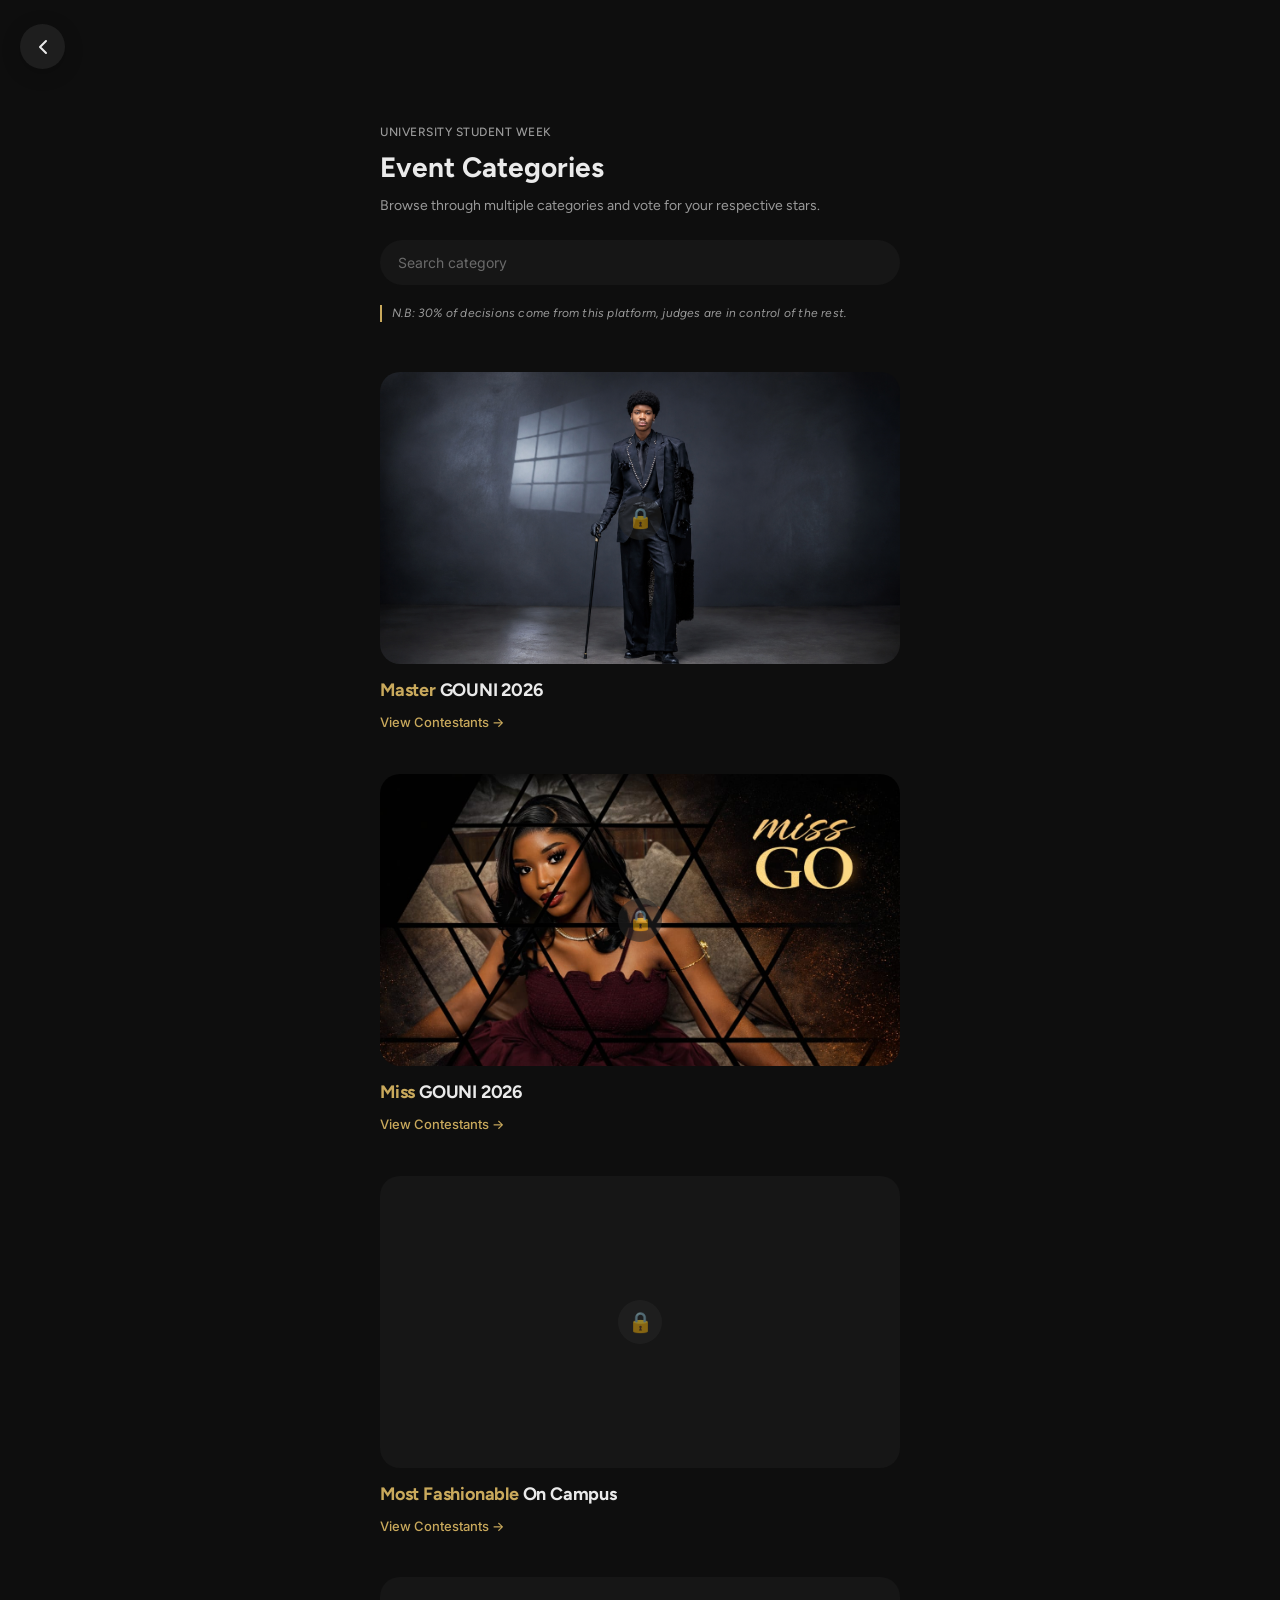
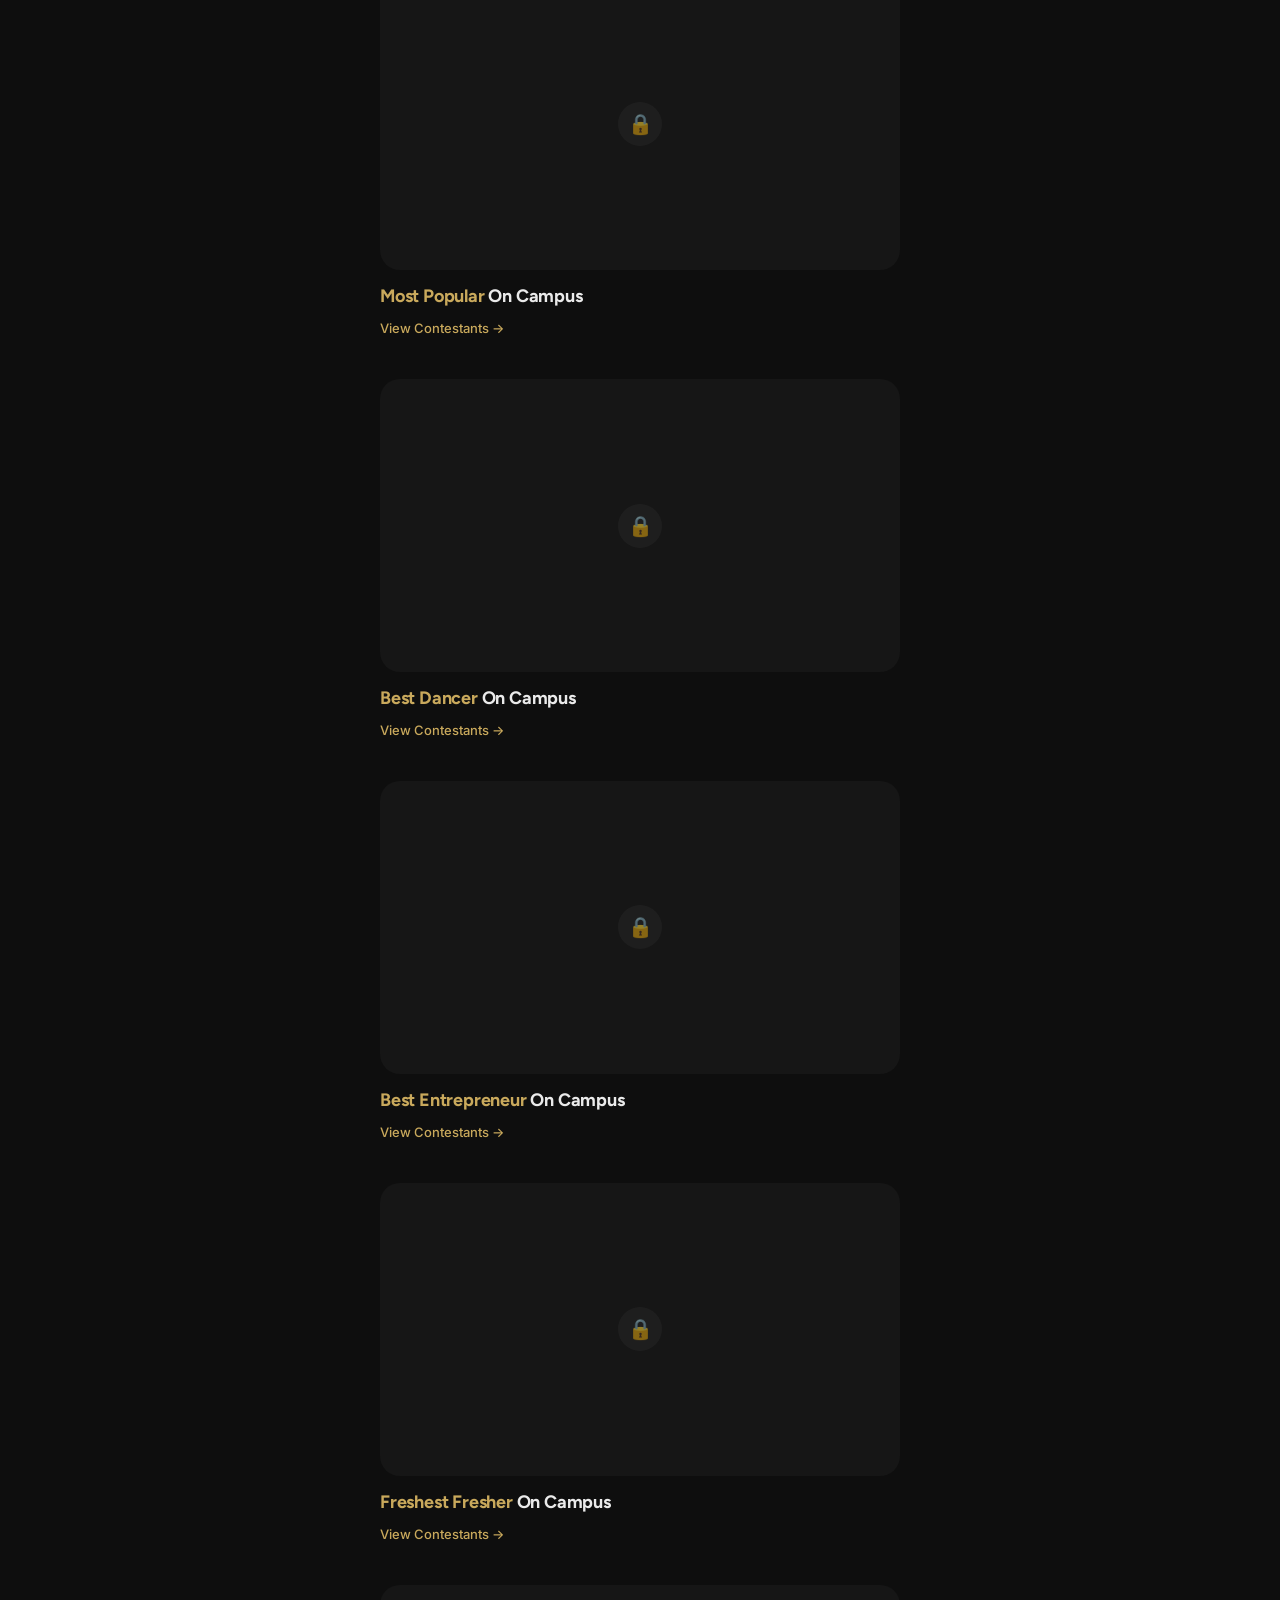
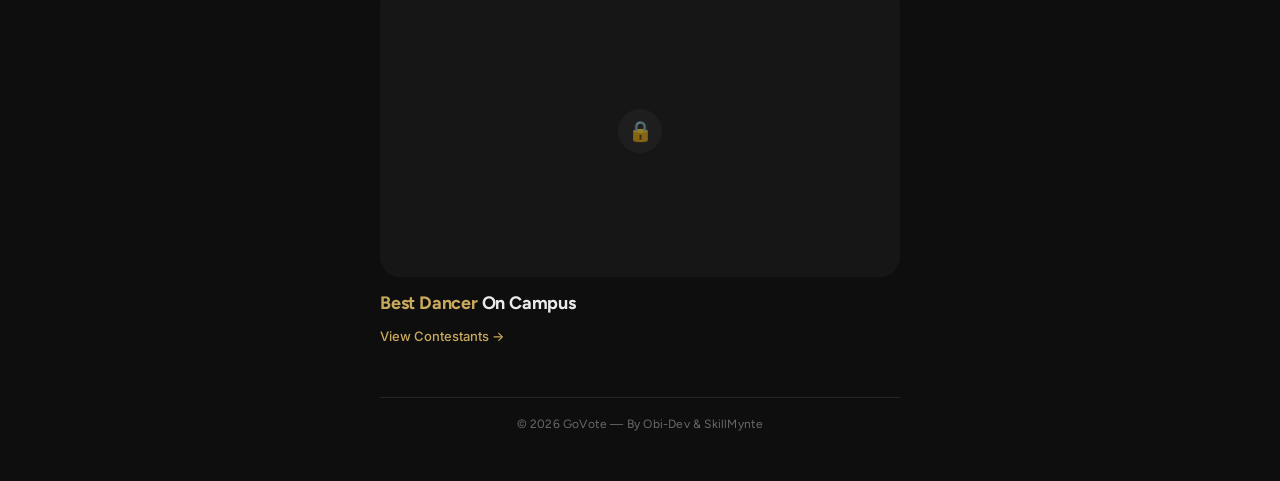
<file: unity week.html>
<!DOCTYPE html>
<html lang="en">
<head>
    <meta charset="UTF-8">
    <meta name="viewport" content="width=device-width, initial-scale=1.0, viewport-fit=cover, user-scalable=yes">
    <title>GoVote — University Student Week</title>
    <link rel="stylesheet" href="unity week.css">
    <!-- Google Fonts: Inter only (clean, realistic typography) -->
    <link href="https://fonts.googleapis.com/css2?family=Inter:opsz,wght@14..32,300;14..32,400;14..32,500;14..32,600;14..32,700&display=swap" rel="stylesheet">
</head>
<body>
<div class="app-container">
    <div class="top-bar">
      <button class="back-button back-btn" aria-label="Back">
        <svg class="back-icon" viewBox="0 0 24 24" stroke="currentColor" stroke-linecap="round" stroke-linejoin="round">
          <path d="M15 18l-6-6 6-6" />
        </svg>
      </button>
    </div>
    <div class="event-header">
        <div class="small-label">UNIVERSITY STUDENT WEEK</div>
        <div class="main-title">
        Event Categories
        </div>
        <div class="description">
        Browse through multiple categories and vote for your respective stars.
        </div>
    </div>

    <div class="search-section">
        
        <input type="text" class="search-input" placeholder="Search category" id="searchInput">
    </div>

    <div class="notice-text">
        N.B: 30% of decisions come from this platform, judges are in control of the rest.
    </div>

    <!-- ========== CATEGORIES WITH WORKING LINKS ========== -->
    <!-- Each "View Contestants" is an <a> tag pointing to "master gouni.html" (change href as needed) -->
    <div id="categoriesContainer">
        <!-- 1. Master GOUNI 2026 -->
        <div class="category-block" data-category-name="Master GOUNI 2026">
            <div class="image-card master-gouni-image">
                <div class="card-placeholder-icon">
                    <span>🔒</span>
                </div>
            </div>
            <div class="title-below">
                <span class="category-title"><span class="accent-highlight">Master</span> GOUNI 2026</span>
            </div>
            <!-- <div class="description-below">
                Crown the ultimate king of campus. Vote for leadership, charisma, and impact.
            </div> -->
            <a href="master gouni.php" class="view-link">View Contestants →</a>
        </div>

        <!-- 2. Miss GOUNI 2026 -->
        <div class="category-block" data-category-name="Miss GOUNI 2026">
            <div class="image-card miss-gouni-image">
                <div class="card-placeholder-icon">
                    <span>🔒</span>
                </div>
            </div>
            <div class="title-below">
                <span class="category-title"><span class="accent-highlight">Miss</span> GOUNI 2026</span>
            </div>
            <!-- <div class="description-below">
                Celebrating elegance, intelligence, and influence. Your vote decides the queen.
            </div> -->
            <a href="miss gouni.php" class="view-link">View Contestants →</a>
        </div>

        <!-- 3. Best Dressed On Campus -->
        <div class="category-block" data-category-name="Best Dressed On Campus">
            <div class="image-card">
                <div class="card-placeholder-icon">
                    <span>🔒</span>
                </div>
            </div>
            <div class="title-below">
                <span class="category-title"><span class="accent-highlight">Most Fashionable</span> On Campus</span>
            </div>
            <!-- <div class="description-below">
                Style icon of the semester — from streetwear to couture fresh looks.
            </div> -->
            <a href="" class="view-link">View Contestants →</a>
        </div>
        
        <!-- 3. Best Dancer On Campus -->
        <div class="category-block" data-category-name="Best Dancer On Campus">
            <div class="image-card">
                <div class="card-placeholder-icon">
                    <span>🔒</span>
                </div>
            </div>
            <div class="title-below">
                <span class="category-title"><span class="accent-highlight">Most Popular</span> On Campus</span>
            </div>
            <!-- <div class="description-below">
                Rhythm, moves, and stage presence. Vote for the dancer who steals the show.
            </div> -->
            <a href="" class="view-link">View Contestants →</a>
        </div>

        <!-- 4. Best Dancer On Campus -->
        <div class="category-block" data-category-name="Best Dancer On Campus">
            <div class="image-card">
                <div class="card-placeholder-icon">
                    <span>🔒</span>
                </div>
            </div>
            <div class="title-below">
                <span class="category-title"><span class="accent-highlight">Best Dancer</span> On Campus</span>
            </div>
            <!-- <div class="description-below">
                Rhythm, moves, and stage presence. Vote for the dancer who steals the show.
            </div> -->
            <a href="" class="view-link">View Contestants →</a>
        </div>


        <!-- 5. Most Entrepreneurial On Campus -->
        <div class="category-block" data-category-name="Most Entrepreneurial On Campus">
            <div class="image-card">
                <div class="card-placeholder-icon">
                    <span>🔒</span>
                </div>
            </div>
            <div class="title-below">
                <span class="category-title"><span class="accent-highlight">Best Entrepreneur</span> On Campus</span>
            </div>
            <!-- <div class="description-below">
                Rhythm, moves, and stage presence. Vote for the dancer who steals the show.
            </div> -->
            <a href="" class="view-link">View Contestants →</a>
        </div>

        <!-- 4. Freshest Fresher On Campus -->
        <div class="category-block" data-category-name="Best Dancer On Campus">
            <div class="image-card">
                <div class="card-placeholder-icon">
                    <span>🔒</span>
                </div>
            </div>
            <div class="title-below">
                <span class="category-title"><span class="accent-highlight">Freshest Fresher</span> On Campus</span>
            </div>
            <!-- <div class="description-below">
                Rhythm, moves, and stage presence. Vote for the dancer who steals the show.
            </div> -->
            <a href="" class="view-link">View Contestants →</a>
        </div>

        <!-- 4. Best Dancer On Campus -->
        <div class="category-block" data-category-name="Best Dancer On Campus">
            <div class="image-card">
                <div class="card-placeholder-icon">
                    <span>🔒</span>
                </div>
            </div>
            <div class="title-below">
                <span class="category-title"><span class="accent-highlight">Best Dancer</span> On Campus</span>
            </div>
            <!-- <div class="description-below">
                Rhythm, moves, and stage presence. Vote for the dancer who steals the show.
            </div> -->
            <a href="" class="view-link">View Contestants →</a>
        </div>
    </div>

    <div id="noResultsMsg" class="no-results" style="display: none;">✨ No matching categories found. Try another keyword.</div>

    <div class="footer-note">
        © 2026 GoVote — By Obi-Dev & SkillMynte
    </div>
</div>

<script>
    // ========== SIMPLE SEARCH/FILTER (does NOT interfere with links) ==========
    const searchInput = document.getElementById('searchInput');
    const categoryBlocks = document.querySelectorAll('.category-block');
    const noResultsDiv = document.getElementById('noResultsMsg');

    function getCategoryTitleText(block) {
        const titleSpan = block.querySelector('.category-title');
        if (!titleSpan) return '';
        return titleSpan.textContent.trim().toLowerCase();
    }

    function filterCategories(filterValue) {
        const term = filterValue.trim().toLowerCase();
        let visibleCount = 0;

        categoryBlocks.forEach(block => {
            const titleText = getCategoryTitleText(block);
            if (term === '' || titleText.includes(term)) {
                block.classList.remove('hidden-category');
                visibleCount++;
            } else {
                block.classList.add('hidden-category');
            }
        });

        if (visibleCount === 0 && term !== '') {
            noResultsDiv.style.display = 'block';
        } else {
            noResultsDiv.style.display = 'none';
        }
    }

    if (searchInput) {
        searchInput.addEventListener('input', (e) => {
            filterCategories(e.target.value);
        });
        searchInput.value = '';
        filterCategories('');
    }

    const backBtn = document.querySelector(".back-btn");

    backBtn.addEventListener("click", () => {
        window.history.back();
    });
    // No extra JS on links — they are pure <a> tags and will navigate naturally.
    // All design rules are respected: image placeholders, text below, no gradients, no shadows.
</script>
</body>
</html>
</file>
<file: unity week.css>
/* ---------- GLOBAL RESET & DESIGN SYSTEM ---------- */
 
        @import url('https://fonts.googleapis.com/css2?family=Figtree:ital,wght@0,300..900;1,300..900&family=Inter:ital,opsz,wght@0,14..32,100..900;1,14..32,100..900&display=swap');
        * {
            margin: 0;
            padding: 0;
            box-sizing: border-box;
            -webkit-tap-highlight-color: transparent;
        }

        body {
            background-color: #0E0E0E;
            font-family: 'Figtree', sans-serif;
            font-weight: 400;
            color: #EAEAEA;
            line-height: 1.4;
            -webkit-font-smoothing: antialiased;
        }

        .app-container {
            width: 100%;
            max-width: 100%;
            margin: 0 auto;
            background-color: #0E0E0E;
            min-height: 100vh;
            padding: 20px 20px 40px 20px;
        }

        @media (min-width: 640px) {
            .app-container {
                max-width: 560px;
                padding: 24px 20px 48px 20px;
                box-shadow: none;
            }
        }

        .top-bar {
            display: flex;
            align-items: center;
            justify-content: flex-start;
            margin-bottom: 24px;
            }

        .back-button {
            background: #1e1e1e;
            border: none;
            cursor: pointer;
            height: 45px;
            width: 45px;
            display: inline-flex;
            align-items: center;
            justify-content: center;
            border-radius: 50%;
            box-shadow: 0 4px 20px 0px rgba(0, 0, 0, 0.2);
            position: fixed;
            top: 24px;
            left: 20px;
            z-index: 10;
        }

        .back-icon {
            width: 24px;
            height: 24px;
            stroke: #EAEAEA;
            stroke-width: 2;
            fill: none;
        }

        .small-label {
            font-size: 12px;
            font-weight: 500;
            letter-spacing: 0.5px;
            color: #9A9A9A;
            margin-bottom: 10px;
            margin-top: 100px;
        }

        .main-title {
            font-size: 28px;
            font-weight: 700;
            line-height: 1.2;
            margin-bottom: 12px;
            color: #EAEAEA;
        }

        .title-accent {
            color: #C9A95C;
        }

        .description {
            font-size: 14px;
            font-weight: 400;
            color: #9A9A9A;
            line-height: 1.4;
            margin-bottom: 24px;
        }

        .search-section {
            margin: 20px 0 20px 0;
        }
        .search-label {
            font-size: 13px;
            color: #9A9A9A;
            margin-bottom: 8px;
            display: block;
            font-weight: 500;
        }
        .search-input {
            width: 100%;
            background-color: #161616;
            border: none;
            border-radius: 40px;
            padding: 14px 18px;
            font-family: 'Inter', sans-serif;
            font-size: 14px;
            color: #EAEAEA;
            outline: none;
            transition: 0.15s ease;
        }
        .search-input::placeholder {
            color: #6A6A6A;
            font-weight: 400;
            font-size: 14px;
        }
        .search-input:focus {
            outline: 1px solid #C9A95C;
            background-color: #1c1c1c;
        }

        .notice-text {
            background-color: transparent;
            font-size: 12px;
            color: #9A9A9A;
            margin: 16px 0 50px 0;
            padding: 0;
            letter-spacing: 0.2px;
            border-left: 2px solid #C9A95C;
            padding-left: 10px;
            font-style: italic;
        }

        .category-block {
            margin-bottom: 38px;
        }

        .image-card {
            background-color: #161616;
            border-radius: 20px;
            width: 100%;
            aspect-ratio: 16 / 9;
            display: flex;
            align-items: center;
            justify-content: center;
            /* background: ; */
            background-size: 105%;
            /* filter: blur(2px); */
        }
        .image-card.master-gouni-image {
            background-image: url(dave.png);
        }
        .image-card.miss-gouni-image {
            background-image: url(IMG-20260505-WA0020.jpg);
        }

        .card-placeholder-icon {
            width: 44px;
            height: 44px;
            background-color: #262626;
            border-radius: 40px;
            display: flex;
            align-items: center;
            justify-content: center;
            opacity: 0.55;
        }
        .card-placeholder-icon span {
            font-size: 20px;
            color: #9A9A9A;
        }

        .title-below {
            margin-top: 14px;
            margin-bottom: 6px;
            display: flex;
        }
        .category-title {
            font-size: 18px;
            font-weight: 700;
            color: #EAEAEA;
            letter-spacing: -0.2px;
        }
        .accent-highlight {
            color: #C9A95C;
        }
        .description-below {
            font-size: 13px;
            color: #9A9A9A;
            line-height: 1.4;
            margin-top: 6px;
        }

        /* Link styled exactly like previous button — but now a real link that navigates */
        .view-link {
            display: inline-block;
            margin-top: 0px;
            font-size: 13px;
            font-weight: 500;
            color: #C9A95C;
            background: none;
            border: none;
            cursor: pointer;
            padding: 4px 0;
            transition: opacity 0.2s ease;
            text-decoration: none;
            font-family: 'Inter', sans-serif;
        }
        .view-link:hover {
            opacity: 0.8;
            text-decoration: underline;
        }
        .view-link:active {
            opacity: 0.6;
        }

        .footer-note {
            margin-top: 48px;
            padding-top: 18px;
            text-align: center;
            font-size: 12px;
            color: #6A6A6A;
            border-top: 1px solid #262626;
            letter-spacing: 0.2px;
        }

        .image-card * {
            pointer-events: none;
        }
        .image-card {
            pointer-events: none;
        }

        /* search filter hide class */
        .category-block.hidden-category {
            display: none;
        }
        .no-results {
            text-align: center;
            padding: 32px 16px;
            background-color: #161616;
            border-radius: 20px;
            color: #9A9A9A;
            font-size: 13px;
            margin: 20px 0;
        }
</file>
